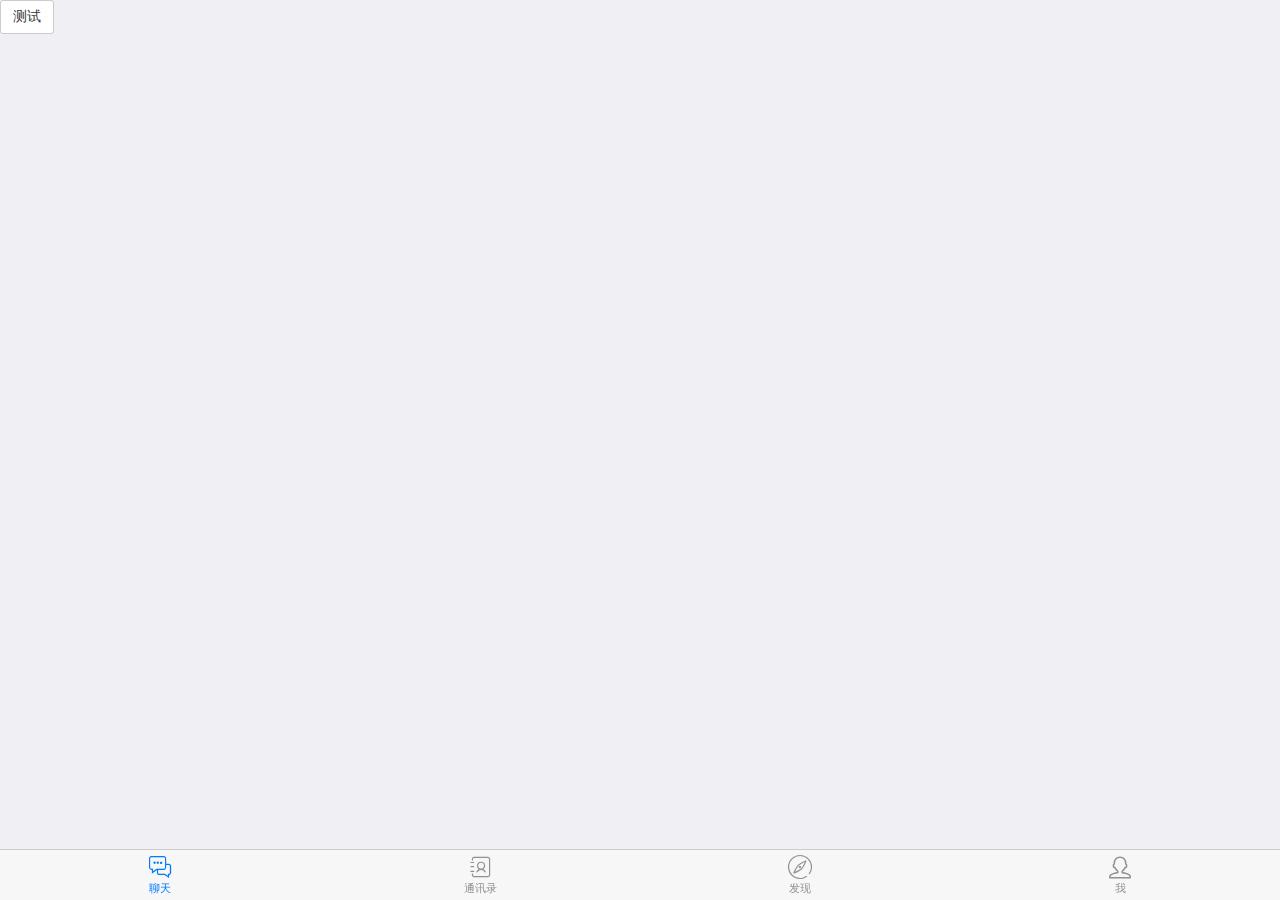
<file: 前端/client-WebChat/pages/index.html>
<!DOCTYPE html>
<html>
<head>
    <meta charset="utf-8">
    <meta name="viewport" content="width=device-width,initial-scale=1,minimum-scale=1,maximum-scale=1,user-scalable=no" />
    <title></title>
    <link href="../css/mui.min.css" rel="stylesheet"/>
	<link href="../font_icon/iconfont.css" rel="stylesheet" >
	
	<style type="text/css">
		/* 右箭头的样式 */
		.mui-icon-arrowright {
			color: darkgray;
			margin-right: -6px;
			margin-left: 4px;
		}
		/* 中间内容字体 */
		.mid-content {
			display: inline-block;
			max-width: 64%;
			white-space:nowrap;
			overflow:hidden;
			text-overflow:ellipsis;
			color: dimgray;
		}
		.mui-media-object {
			width: 52px;
			max-width: 52px !important;
			height: 52px !important;
			border-radius: 4px;
		}
	</style>
	
</head>
<body>
	<!-- <header class="mui-bar mui-bar-nav">
		<a class="mui-action-back mui-icon mui-icon-left-nav mui-pull-left"></a>
		<h1 class="mui-title">WebChat</h1>
	</header> -->
	
	<!-- <div class="mui-content">
		<ul class="mui-table-view">
			<li class="mui-table-view-cell mui-media">
				<a href="javascript:;">
					<span class="mui-pull-left" style="line-height: 52px;">头像</span>
					<span class="mui-icon mui-icon-arrowright mui-pull-right" style="line-height: 52px;"></span>
					<img class="mui-media-object mui-pull-right" src="../imgs/face-cat.jpg">
				</a>
			</li>
			<li class="mui-table-view-cell mui-media">
				<a href="javascript:;" style="line-height: 24px;">
					<span class="mui-pull-left">手机号</span>
					<span class="mui-icon mui-icon-arrowright mui-pull-right"></span>
					<span class="mui-pull-right mid-content">1857578434518575757843451857578434518575784345</span>
				</a>
			</li>
			<li class="mui-table-view-cell mui-media">
				<a href="javascript:;" style="line-height: 24px;">
					<span class="mui-pull-left">用户名</span>
					<span class="mui-icon mui-icon-arrowright mui-pull-right"></span>
					<span class="mid-content mui-pull-right">王小明王小明王小明王小明王小明王小明</span>
				</a>
			</li>
			<li class="mui-table-view-cell mui-media">
				<a href="javascript:;">
					<span class="mui-pull-left" style="line-height: 42px;">二维码</span>
					<span class="mui-icon mui-icon-arrowright mui-pull-right" style="line-height: 42px;"></span>
					<img class="mui-media-object mui-pull-right" src="../imgs/qrcode.png">
				</a>
			</li>
		</ul>
		<ul class="mui-table-view" style="margin-top: 8px;">
			<li class="mui-table-view-cell mui-media">
				<a href="javascript:;" style="text-align: center; line-height: 44px;">退出登录</a>
			</li>
		</ul>
	</div> -->
	<button id="btn">测试</button>
	
	<!-- 底部选项卡 -->
	<nav class="mui-bar mui-bar-tab">
		<a class="mui-tab-item mui-active" tabindex="0">
			<span class="mui-icon iconfont icon-IMliaotian-duihua"></span>
			<span class="mui-tab-label">聊天</span>
		</a>
		<a class="mui-tab-item" tabindex="1">
			<span class="mui-icon iconfont icon-tongxunlu"></span>
			<span class="mui-tab-label">通讯录</span>
		</a>
		<a class="mui-tab-item" tabindex="2">
			<span class="mui-icon iconfont icon-faxian"></span>
			<span class="mui-tab-label">发现</span>
		</a>
		<a class="mui-tab-item" tabindex="3">
			<span class="mui-icon iconfont icon-wode"></span>
			<span class="mui-tab-label">我</span>
		</a>
	</nav>
	
	
	<script src="../js/mui.min.js"></script>
	<script src="../js/app.js"></script>
	
	<script type="text/javascript" charset="utf-8">
	  	mui.init();
		
		// document.getElementById("btn").addEventListener("tap", function() {
		// 	app.showPrompt("标题", "内容");
		// });
		
		// 存储选项卡页面的数组
		var subPages= [
			{ id: "chat_list", 	url: "chat_list.html" 	},
			{ id: "contact", 	url: "contact.html" 	},
			{ id: "discover",	url: "discover.html" 	},
			{ id: "me", 		url: "me.html" 			}
		];
		
		var subWebViewStyle = {
			top: "0",		// 注意双引号不能少
			bottom: "50.4px"  // 防止遮挡底部的选项卡
		};
		
		mui.plusReady(function () {
			
			var indexWebView = plus.webview.currentWebview();
			
			for(var i=0; i<subPages.length; i++) {
				// 创建新的webview窗口用于加载新的html页面
				var subWebView = plus.webview.create(subPages[i].url, subPages[i].id, subWebViewStyle);
				// 先隐藏，再追加
				subWebView.hide(); 
				// 将子webview追加到当前的indexWebView中
				indexWebView.append(subWebView);
			}
			// 设置默认显示的subWebView
			plus.webview.show(subPages[0].id);
			
			// 批量绑定选项卡的tap事件
			mui(".mui-bar-tab").on("tap", ".mui-tab-item", function() {
				var tabIndex = this.getAttribute("tabindex");
				plus.webview.show(subPages[tabIndex].id);
				for(var i=0; i<subPages.length; i++) {
					if (i != tabIndex) {
						plus.webview.hide(subPages[i].id);
					}
				}
			});
			
			// 关闭欢迎页或者登录页
			plus.webview.currentWebview().opener().close();
			
			// 监听网络变化
			app.listenNetworkChange();
		});
		
	</script>
</body>
</html>
</file>
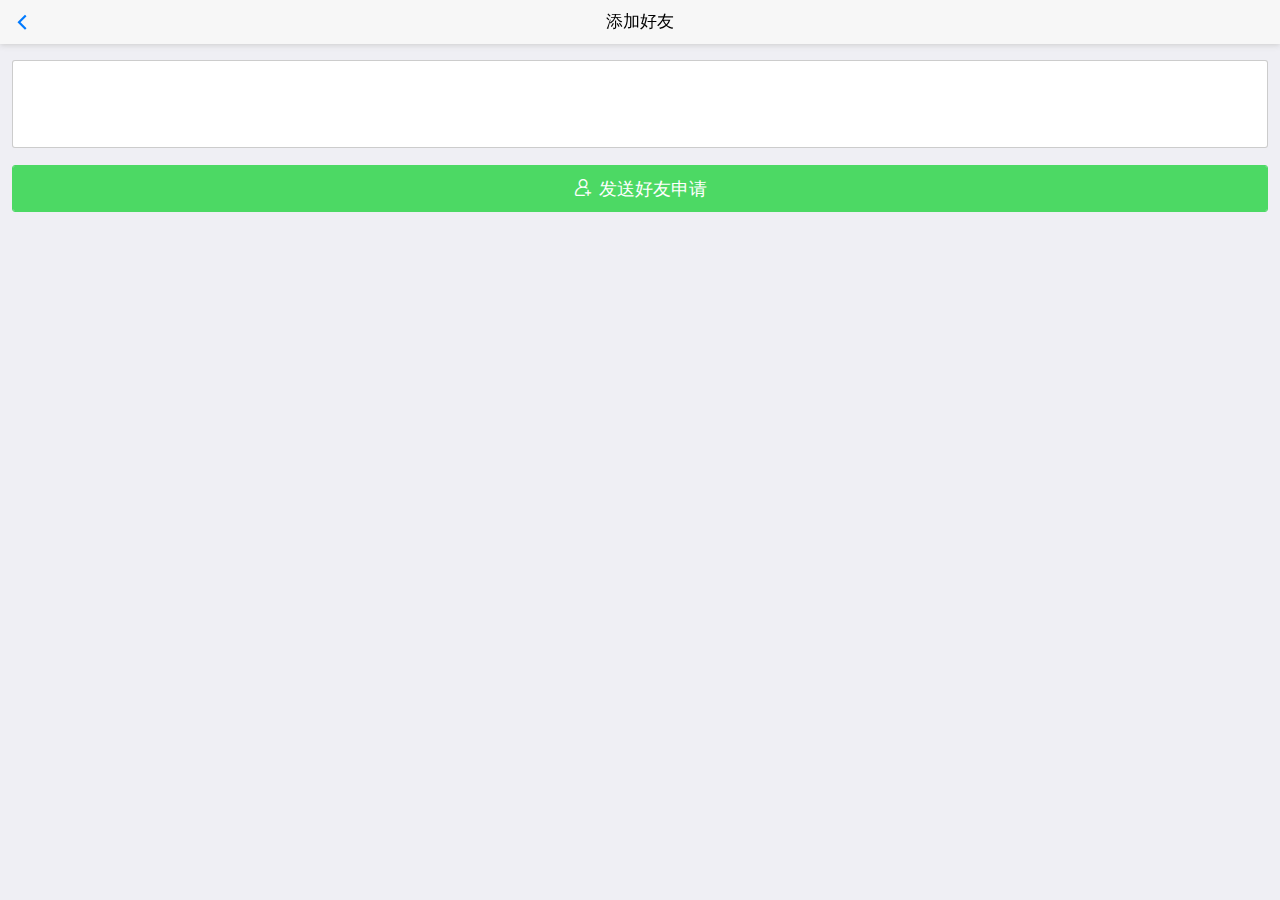
<file: 前端/client-WebChat/pages/add_friend.html>
<!doctype html>
<html>

	<head>
		<meta charset="utf-8">
		<title></title>
		<meta name="viewport" content="width=device-width,initial-scale=1,minimum-scale=1,maximum-scale=1,user-scalable=no" />
		<link href="../css/mui.min.css" rel="stylesheet" />
		<link href="../font_icon/iconfont.css" rel="stylesheet" />
		<link href="../css/common.css" rel="stylesheet" />
		
		<style type="text/css">
			.content-box {
				margin: 16px 12px 0 12px;
			}
			 textarea {
				 height: 88px;
				 margin-bottom: 0;
			 }
		</style>
	</head>
	
		<header class="mui-bar mui-bar-nav">
			<a class="mui-action-back mui-icon mui-icon-left-nav mui-pull-left"></a>
			<h1 class="mui-title">添加好友</h1>
		</header>
		
		<div class="mui-content">
			<div class="content-box">
				<textarea id="content" autofocus></textarea>
			</div>
			<div class="mui-content-padded">
				<button id="send" class="mui-btn mui-btn-green mui-btn-block">
					<span class="iconfont icon-_adduser" style="font-size: 20px;"></span>
					<span style="font-size: 18px;">发送好友申请</span>
				</button>
			</div>
		</div>

	<body>
		<script src="../js/mui.min.js"></script>
		<script src="../js/app.js"></script>
		<script type="text/javascript">
			mui.init();
			
			mui.plusReady(function () {
				var curView = plus.webview.currentWebview();
				var receiverId = curView.receiverId;
				console.log("这是add_friend页面，userId=" + receiverId);
				// 弹起软键盘
				app.popUpKeybord();
				
				var content = document.getElementById("content");
				
				document.getElementById("send").addEventListener("tap", function() {
					mui("#send").button("loading"); // 按钮loading
					document.activeElement.blur(); // 收起软键盘
					app.ajax("friendRequest/send", {
						receiverId: receiverId,
						content: content.value
					}, function(res) {
						mui("#send").button("reset");
						app.showToast("已成功发送好友申请", "success");
						mui.openWindow({
							url: "index.html",
							id: "index"
						});
					}, "post", function() {
						mui("#send").button("reset");
					});
					
				});
				
			});
			
		</script>
	</body>

</html>
</file>
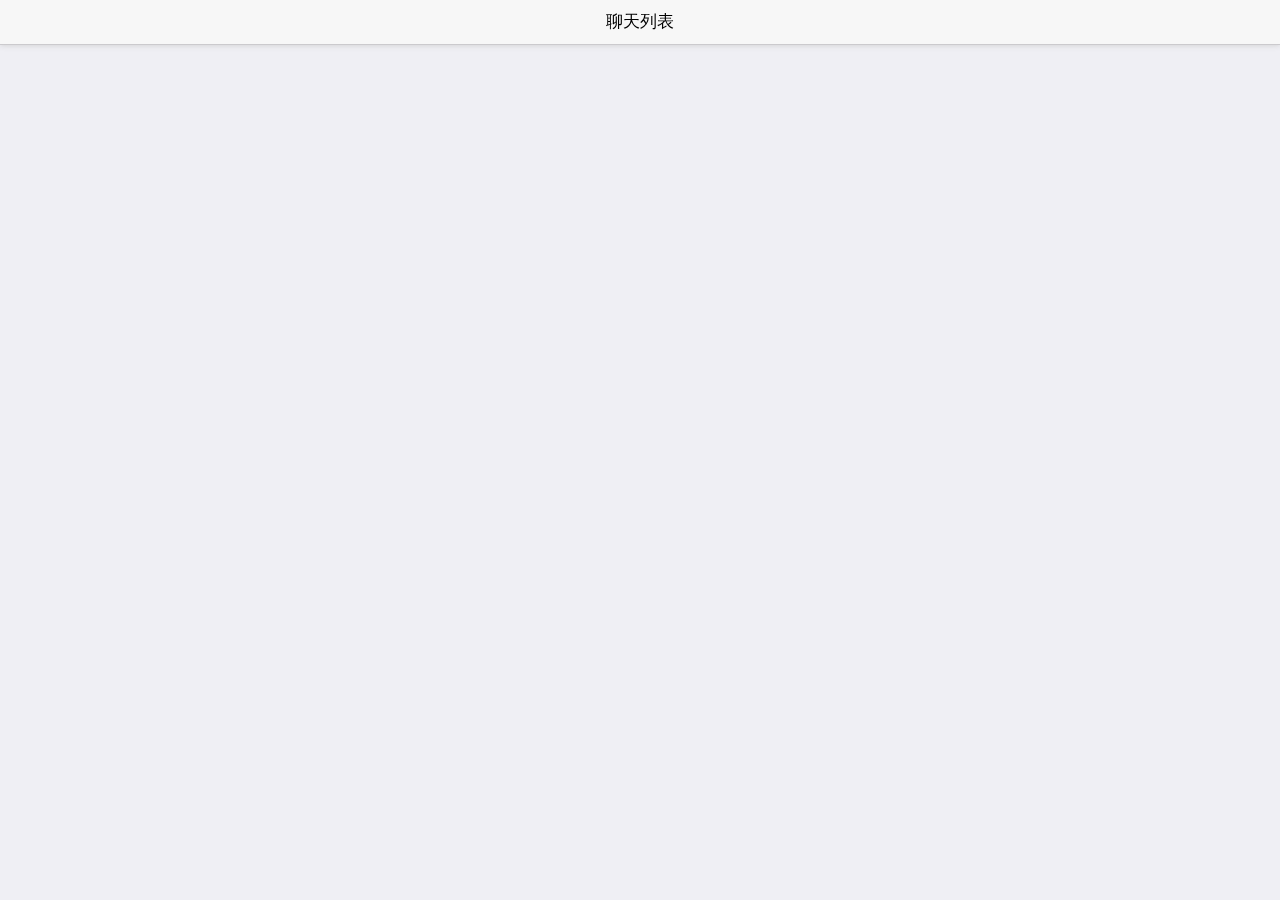
<file: 前端/client-WebChat/pages/chat_list.html>
<!doctype html>
<html>

	<head>
		<meta charset="utf-8">
		<title></title>
		<meta name="viewport" content="width=device-width,initial-scale=1,minimum-scale=1,maximum-scale=1,user-scalable=no" />
		<link href="../css/mui.min.css" rel="stylesheet" />
		<link rel="stylesheet" href="../css/common.css">
		
		<style type="text/css">
			.mui-table-view br {
				display: none;
			}
			.title {
				display: flex;
				justify-content: space-between;
			}
			.mui-ellipsis {
				display: block;
				margin-right: 24px;
			}
			.btn-group {
				margin-top: 8px !important;
				display: flex;
				justify-content: space-around;
			}
			.btn-group button {
				padding: 4px 20px;
			}
			
			/* 消息红点 */
			.red-point {
				position: relative;
			}
			.red-point::before {
				/* 必须设置content，否则无效 */
				content: "";
				position: absolute;
				display: block;
				background-color: #f00;
				width: 10px;
				height: 10px;
				border-radius: 50%;
				left: 53px;
				top: 7px;
			}
			
			/* 删除快照的滑块 */
			.mui-slider-right {
				padding-bottom: 1px;
			}
		</style>
	</head>
	
		<header class="mui-bar mui-bar-nav">
			<h1 class="mui-title">聊天列表</h1>
		</header>
		
		<div class="mui-content">
			<ul id="friendRequestList" class="mui-table-view"> 
				<!-- <li class="mui-table-view-cell mui-collapse">
					<a class="mui-navigate-right" href="#">
						<img class="mui-media-object mui-pull-left" src="../imgs/face-cat.jpg">
						<div class="mui-media-body">
							<span>王小明王</span>
							<p class="mui-pull-right">3秒前</p>
							<p class="mui-ellipsis"><b>[ 状态 ]</b> 向你发来了一个好友请求</p>
						</div>
					</a>
					<div class="mui-collapse-content">
						<p>你好啊，能认识一下你吗？？？？？你好啊，能认识一下你吗？？？？？你好啊，
						能认识一下你吗？？？？？你好啊，能认识一下你吗？？？？？
						</p>
						<div class="btn-group">
							<button type="button" class="mui-btn mui-btn-danger">拒绝</button>
							<button type="button" class="mui-btn mui-btn-grey">忽略</button>
							<button type="button" class="mui-btn mui-btn-green">同意</button>
						</div>
					</div>
				</li> -->
			</ul>
			
			<ul id="chatSnapshotList" class="mui-table-view">
				<!-- <li class="mui-table-view-cell mui-media">
					<div class="mui-slider-right mui-disabled">
						<button class="mui-btn mui-btn-red">删除</button>
					</div>
					<a href="javascript:;" class="red-point mui-slider-handle">
						<img class="mui-media-object mui-pull-left" src="../imgs/face-cat.jpg">
						<div class="mui-media-body">
							<div class="title">
								<span class="mui-ellipsis">幸福1111幸福111幸福1111幸福111幸福1111幸福111</span>
								<p>3秒前</p>
							</div>
							<p class="mui-ellipsis">能和心爱的人一起睡觉，是件幸福的事情；可是，打呼噜怎么办？</p>
						</div>
					</a>
				</li> -->
			</ul>
		</div>

	<body>
		<script src="../js/mui.min.js"></script>
		<script src="../js/app.js"></script>
		<script src="../js/chat.js"></script>
		
		<script type="text/javascript">
			mui.init();
			
			mui.plusReady(function () {
				// 加载好友申请列表。最新的10条
				loadRequestList();
				// 注意不要在这里绑定按钮的点击事件，因为loadRequestList()是异步的
				
				// websocket初始化
				CHAT.init();
				
				// 加载聊天快照列表
				loadChatSnapshot();
			});
			
			// 渲染聊天快照列表
			function loadChatSnapshot() {
				var me = app.getUserGlobalInfo();
				var chatSnapshotList = app.getUserChatSnapshot(me.id);
				var html = "";
				for(var i=0; i<chatSnapshotList.length; i++) {
					var chatSnapshot = chatSnapshotList[i];
					console.log(JSON.stringify(chatSnapshot));
					// 从联系人列表缓存拿到好友的相关数据（头像、用户名等、备注名）
					var friend = app.getFriendFromContactList(chatSnapshot.friendId);
					var friendJson = JSON.stringify(friend);
					var redPoint = "";
					if (!chatSnapshot.isRead) { // 未读
						redPoint = "red-point";
					}
					html += ("<li id='ChatSnapshot_" + friend.userId +"' friendJson='" + friendJson +"' class='mui-table-view-cell mui-media'>" +
					"<div class='mui-slider-right mui-disabled'><button friendId='" + friend.userId + "' class='mui-btn mui-btn-red'>删除</button></div>" +
							"<a href='javascript:;' class='mui-slider-handle " + redPoint + "'><img class='mui-media-object mui-pull-left' src='" + friend.faceImg + "'>" +
							"<div class='mui-media-body'><div class='title'><span class='mui-ellipsis'>" + friend.username + "</span><p>" + app.formatDate(chatSnapshot.timestamp) 
							+ "</p></div><p class='mui-ellipsis'>" + chatSnapshot.msg + "</p></div></a></li>");
				}
				var chatSnapshotBox = document.getElementById("chatSnapshotList");
				chatSnapshotBox.innerHTML = html;
				
				// 为快照列表批量绑定点击事件
				mui("#chatSnapshotList").on("tap", "li", function() {
					var friendJson = this.getAttribute("friendJson");
					var friendObj = JSON.parse(friendJson);
					mui.openWindow({
						url: "chatting.html",
						id: "chatting_with_" + friendObj.userId,
						extras: {
							friendJson: friendJson
						}
					});
					// 更新快照的状态为已读
					app.readUserChatSnapShot(me.id, friendObj.userId);
					// 更新界面
					var redPoint = this.querySelector(".red-point");
					if (app.isNotNull(redPoint)) {
						redPoint.setAttribute("class", "mui-slider-handle"); // 去除红点
					}
				});
				mui("#chatSnapshotList").on("tap", ".mui-btn-red", function() {
					var friendId = this.getAttribute("friendId");
					// 移除当前li
					document.getElementById("ChatSnapshot_" + friendId).remove();
					// 删除当前登录用户和好友的聊天记录
					app.deleteUserChatHistory(me.id, friendId);
					// 删除快照
					app.deleteUserChatSnapshot(me.id, friendId);
				});
				
			}
			
			// 更新快照列表
			function updateChatSnapshot(friendId, msg, isRead, timestamp) { // 最后一条消息
				var friend = app.getFriendFromContactList(friendId);
				doUpdateChatSnapshot(friend, msg, isRead, timestamp);
			}
			
			function doUpdateChatSnapshot(friend, msg, isRead, timestamp) {
				var oldLi = document.getElementById("ChatSnapshot_" + friend.userId);
				if (app.isNotNull(oldLi)) {
					oldLi.remove();
				}
				var friendJson = JSON.stringify(friend);
				// 在头部插入新快照
				var chatSnapshotBox = document.getElementById("chatSnapshotList"); 
				var redPoint = "";
				if (!isRead) { // 未读
					redPoint = "red-point";
				}
				var html = ("<li id='ChatSnapshot_" + friend.userId +"' friendJson='" + friendJson +"' class='mui-table-view-cell mui-media'>" +
							"<div class='mui-slider-right mui-disabled'><button friendId='" + friend.userId + "' class='mui-btn mui-btn-red'>删除</button></div>" +
							"<a href='javascript:;' class='mui-slider-handle " + redPoint + "'><img class='mui-media-object mui-pull-left' src='" + friend.faceImg + "'>" +
							"<div class='mui-media-body'><div class='title'><span class='mui-ellipsis'>" + friend.username + "</span><p>" + app.formatDate(timestamp) + 
							"</p></div><p class='mui-ellipsis'>" + msg + "</p></div></a></li>");
				chatSnapshotBox.insertAdjacentHTML("afterbegin", html);
			}
			
			// 请求获取好友申请列表
			function loadRequestList() {
				app.ajax("friendRequest/list", {
					page: 1,
					count: 10
				}, function(res) {
					var list = res.data.list;
					joinHtml(list);
					
					// 加载数据之后，才绑定
					mui(".btn-group").on("tap", ".mui-btn", function() {
						var requestId = this.getAttribute("rid");
						var status = this.getAttribute("status");
						// app.showToast(requestId + ',' + status, "success");
						updateStatus(requestId, status);
					});
				}, "get");
			}
			
			function updateStatus(requestId, status) {
				app.ajax("friendRequest/process", {
					requestId: requestId,
					status: status
				}, function(res) {
					loadRequestList(); // 重新加载好友申请列表
					// 更新联系人列表、新建快照
					var friendId = res.data;
					console.log("成为好友成功：" + friendId);
					var chatListView = plus.webview.getWebviewById("chat_list");
					chatListView.evalJS("CHAT.pullFriend('" + friendId + "')");
					
				}, "post", null, function(res) { // 业务失败。对方已同意，导致自己无法处理
					app.showToast(res.msg, "error");
					loadRequestList(); // 重新加载列表
				});
			}
			
			// 拼接好友请求列表
			function joinHtml(list) {
				var status = ['未处理', "已同意", "已忽略", "已拒绝"];
				var html = "";
				for(var i=0; i<list.length; i++) {
					var btnsHtml = "";
					if (list[i].status == 0) { // 尚未处理。需要显示操作按钮
						btnsHtml = "<div class='btn-group'>" +
										"<button type='button' rid='"+ list[i].id +"' status='3' class='mui-btn mui-btn-danger'>拒绝</button>" +
										"<button type='button' rid='"+ list[i].id +"' status='2' class='mui-btn mui-btn-grey'>忽略</button>" +
										"<button type='button' rid='"+ list[i].id +"' status='1' class='mui-btn mui-btn-green'>同意</button></div>";					
					}
					var formated = app.formatDate(app.getDateTimeStamp(list[i].requestTime));
					html += ("<li class='mui-table-view-cell mui-collapse'>" +
								"<a class='mui-navigate-right' href='#'>" +
									"<img class='mui-media-object mui-pull-left' src='" + list[i].senderFaceImg + "'>" +
									"<div class='mui-media-body'>" +
										"<div class='title'><span class='mui-ellipsis'>" + list[i].senderUsername + "</span>" + 
										"<p style='margin-right:24px;'>" + formated + "</p></div>" +
										"<p class='mui-ellipsis'><b>[ " + status[list[i].status] + " ]</b> 向你发来了一个好友请求</p></div></a>" + 
										 "<div class='mui-collapse-content'>" +
											"<p>" + list[i].content + "</p>" +
											btnsHtml + "</div></li>");
							
				}
				
				var list = document.getElementById("friendRequestList");
				list.innerHTML = html;
			}
			
		</script>
	</body>

</html>
</file>
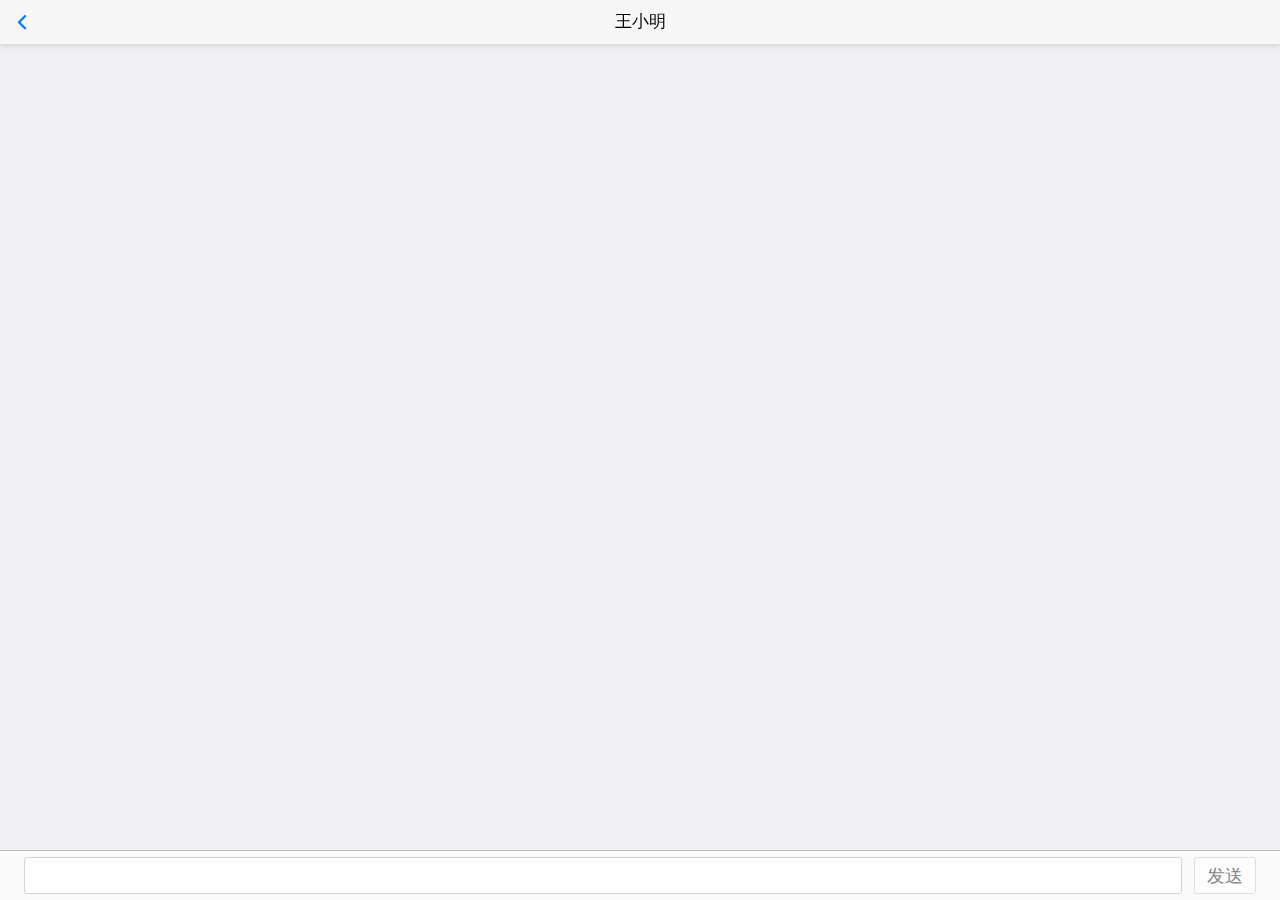
<file: 前端/client-WebChat/pages/chatting.html>
<!doctype html>
<html>

	<head>
		<meta charset="utf-8">
		<title></title>
		<meta name="viewport" content="width=device-width,initial-scale=1,minimum-scale=1,maximum-scale=1,user-scalable=no" />
		<link href="../css/mui.min.css" rel="stylesheet" />
		<link href="../css/chatting.css" rel="stylesheet" />
		<style type="text/css">
			#msgList {
				height: 100%;
				overflow: auto;
				/* 可滚动 */
				-webkit-overflow-scrolling: touch; 
			}
			.mui-content {
				padding-bottom: 50px;
			}
		</style>
	</head>
	<body contextmenu="return false;">
		
		<header class="mui-bar mui-bar-nav">
			<a class="mui-action-back mui-icon mui-icon-left-nav mui-pull-left"></a>
			<h1 class="mui-title" id="title">王小明</h1>
		</header>
		<div class="mui-content" id="msgList">
			
			<!-- <div class="friend-msg">
				<img src="../imgs/face-cat.jpg" >
				<div class="content-box">
					<p>【【【【【【【【【【【【【【【【【【【【】】】】】】】】】】】】】】】】】】】】</p>
				</div>
			</div>
			<div class="me-msg">
				<div class="content-box">
					<p>当软键盘弹出后，我们的聊天窗口会从原来的全屏调整为半屏，对当前的窗i件</p>
				</div>
				<img src="../imgs/bird.png" >
			</div> -->
					
		</div>
			
		
		<div class="footer">
			<!-- <textarea id="content"></textarea> -->
			<div class="editable" id="content" contenteditable="true"></div>
			<button id="send" disabled type="button" class="mui-btn mui-btn-gray">发送</button>
		</div>
		
		<script src="../js/mui.min.js"></script>
		<script src="../js/app.js"></script>
		<script type="text/javascript">
			// (function($, doc) { // 在{}中$相当于mui，doc相当于document
			mui.init();
			
			var friend;
			var me;
			
			mui.plusReady(function () {
				// 我的信息
				me = app.getUserGlobalInfo();
				
				var curView = plus.webview.currentWebview();
				// 设置软键盘样式
				curView.setStyle({
					//自动调整Webview窗口大小（屏幕区域减去软键盘区域），同时自动滚动Webview保证输入框可见
					softinputMode: "adjustResize"
				});
				// 好友信息
				friend = JSON.parse(curView.friendJson);
				
				// 标题栏
				document.getElementById("title").innerText = friend.username; // 备注名功能之后再完善
				
				// 初始化聊天记录，并渲染到页面上
				initChatHistory();
				
				// 监听窗口变化
				window.addEventListener("resize", function() {
					scrollToBottom();
				});
				
				// 监听输入
				listenInput();		
				
				// 监听发送按钮的点击
				listenSend();	
			});
			
			
			function scrollToBottom() {
				var msgList = document.getElementById("msgList");
				msgList.scrollTop = msgList.scrollHeight - msgList.offsetHeight;
			}
			
			function listenInput() {
				var content = document.getElementById("content");
				var send = document.getElementById("send");
				content.addEventListener("input", function() { // 监听输入
					if(content.innerText.trim().length > 0) {
						send.setAttribute("class", "mui-btn mui-btn-green");
						send.removeAttribute("disabled");
					} else {
						send.setAttribute("class", "mui-btn mui-btn-gray");
						send.setAttribute("disabled", "disabled");
					}
				});
			}
			
			function listenSend() {
				var content = document.getElementById("content");
				var send = document.getElementById("send");
				send.addEventListener("tap", function() {
					// 发送之前检查网络连接
					var networkType = plus.networkinfo.getCurrentType();
					if (networkType == 0 || networkType == 1) {
						return app.showToast("未连接网络");
					}
					sendMsg(content.innerText); 
					
					content.innerText = ""; 
					// 不设置按钮禁用，会遇到：软键盘被收起的问题
					send.setAttribute("class", "mui-btn mui-btn-gray");
					send.setAttribute("disabled", "disabled");
				});
			}
			
			// 初始化聊天记录，并渲染到页面上
			function initChatHistory() {
				var msgList = document.getElementById("msgList");
				var chatHistoryList = app.getUserChatHistory(me.id, friend.userId);
				// console.log(JSON.stringify(chatHistoryList));
				var html = "";
				for(var i=0; i<chatHistoryList.length; i++) {
					var chatHistory = chatHistoryList[i];
					if (chatHistory.flag == 1) { // 1：我发送的
						html += ("<div class='me-msg'><div class='content-box'><p>" + chatHistory.msg + "</p></div><img src='" + me.faceImage + "'></div>");
					} else { // 2：好友发送的
						html += ("<div class='friend-msg'><img src='" + friend.faceImg +"' ><div class='content-box'><p>" + chatHistory.msg + "</p></div></div>");
					}
				}
				msgList.innerHTML = html;
				
				// 聊天列表滚动到底部
				scrollToBottom();
			}
			
			function sendMsg(msg) {
				// 1、转义处理，2、换行符替换
				var escapedMsg = app.htmlEscape(msg);
				var reg = new RegExp("\r|\n|\r\n", "gm"); 
				escapedMsg = escapedMsg.replace(reg, "<br/>");
				
				var msgList = document.getElementById("msgList");
				var msgHtml = "<div class='me-msg'><div class='content-box'><p>" + escapedMsg + "</p></div><img src='" + me.faceImage + "'></div>";
				msgList.insertAdjacentHTML("beforeend", msgHtml);
				
				// 滚动到底部
				scrollToBottom();
				// netty 推送
				
				// 构建消息实体。发送消息给别人的是没有处理的msg，将转义和换行符替换的工作交给服务端
				var msgModel = new app.MsgModel(app.action.CHAT, {
					receiverId: friend.userId,
					content: msg
				});
				var wsView = plus.webview.getWebviewById("chat_list");
				wsView.evalJS("CHAT.send('" + JSON.stringify(msgModel) + "')");
				
				// 本地消息的存储和显示，需要app自己做转义和换行符替换的处理
				var timestamp = new Date().getTime();
				// 将聊天记录保存到本地缓存
				app.saveUserChatHistory(me.id, friend.userId, escapedMsg, 1); // 1：我发送的
				// 更新聊天快照的本地缓存
				app.saveUserChatSnapshot(me.id, friend.userId, escapedMsg, true, timestamp); // 我发送的消息，对于我来说，肯定是已读的
				
				// 更新快照列表
				var chatListView = plus.webview.getWebviewById("chat_list");
				chatListView.evalJS("updateChatSnapshot('" + friend.userId + "', '" + escapedMsg +"', true, '" + timestamp + "')");
			}
			
			function receiveMsg(msg) {
				var msgList = document.getElementById("msgList");
				var msgHtml = "<div class='friend-msg'><img src='" + friend.faceImg +"' ><div class='content-box'><p>" + msg + "</p></div></div>";
				msgList.insertAdjacentHTML("beforeend", msgHtml);
				
				// 收到消息的提示音
				var audioPlayer = plus.audio.createPlayer("../mp3/receive.mp3");
				audioPlayer.play();
				
				scrollToBottom();
			}
				
			// }(mui, document));
		</script>
	</body>

</html>
</file>
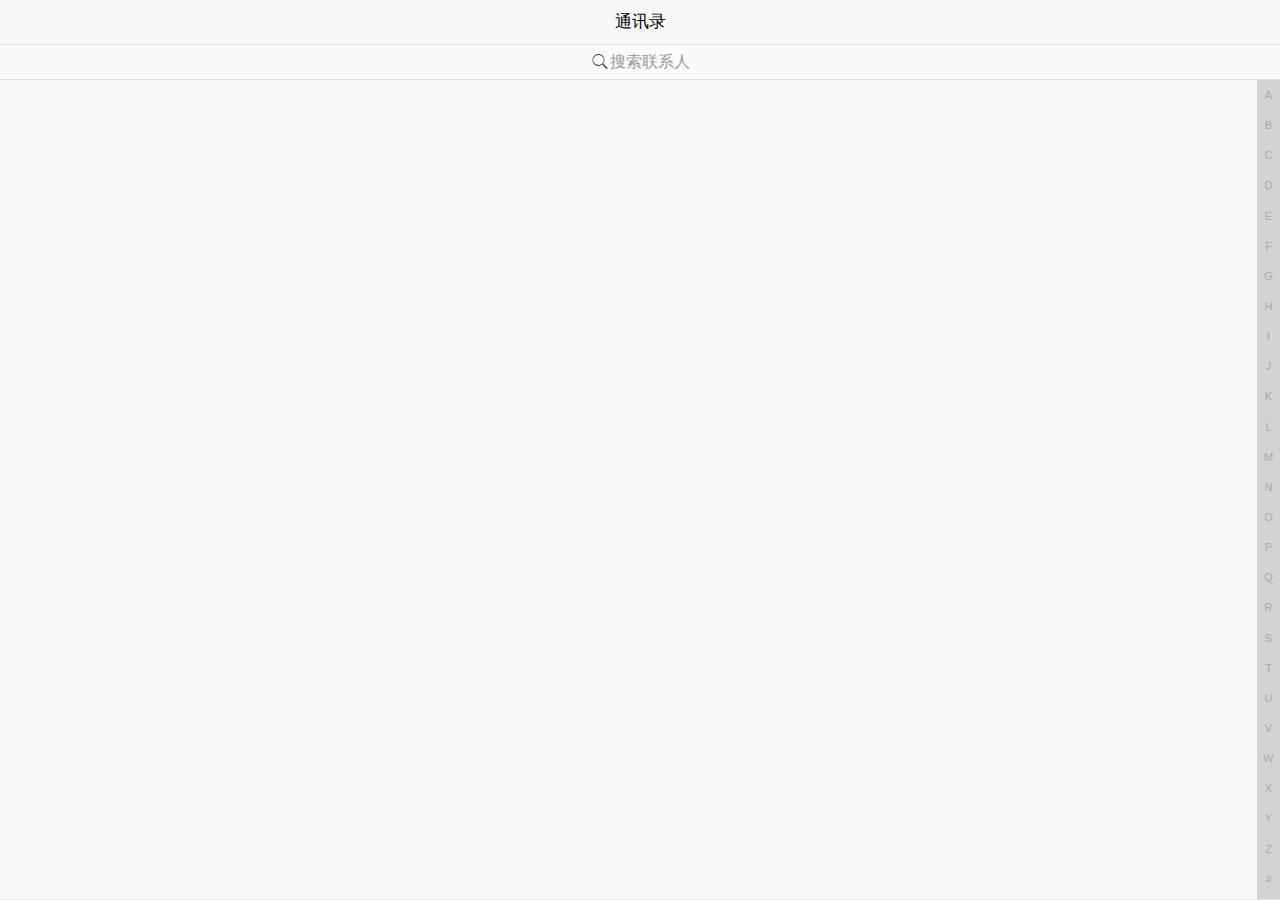
<file: 前端/client-WebChat/pages/contact.html>
<!doctype html>
<html>

	<head>
		<meta charset="utf-8">
		<title></title>
		<meta name="viewport" content="width=device-width,initial-scale=1,minimum-scale=1,maximum-scale=1,user-scalable=no" />
		<link href="../css/mui.min.css" rel="stylesheet" />
		<link href="../css/mui.indexedlist.css" rel="stylesheet" />
		<style>
			html, body {
				height: 100%;
				overflow: hidden;
			}
			.mui-bar {
				-webkit-box-shadow: none;
				box-shadow: none;
			}
			/* 图片的圆角 */
			.mui-table-view-cell img.mui-media-object {
				border-radius: 4px;
			}
			.mui-media-body {
				line-height: 42px;
			}
		</style>
		
	</head>
	
		<header class="mui-bar mui-bar-nav">
			<h1 class="mui-title">通讯录</h1>
		</header>
		
		<div class="mui-content">
			<!-- 这里已经定义了id为list，别冲突了 -->
			<div id='list' class="mui-indexed-list">
				<div class="mui-indexed-list-search mui-input-row mui-search">
					<input type="search" class="mui-input-clear mui-indexed-list-search-input" placeholder="搜索联系人">
				</div>
				<div class="mui-indexed-list-bar">
					<a>A</a>
					<a>B</a>
					<a>C</a>
					<a>D</a>
					<a>E</a>
					<a>F</a>
					<a>G</a>
					<a>H</a>
					<a>I</a>
					<a>J</a>
					<a>K</a>
					<a>L</a>
					<a>M</a>
					<a>N</a>
					<a>O</a>
					<a>P</a>
					<a>Q</a>
					<a>R</a>
					<a>S</a>
					<a>T</a>
					<a>U</a>
					<a>V</a>
					<a>W</a>
					<a>X</a>
					<a>Y</a>
					<a>Z</a>
					<a>#</a>
				</div>
				<div class="mui-indexed-list-alert"></div>
				<div class="mui-indexed-list-inner">
					<div class="mui-indexed-list-empty-alert">没有数据</div>
					<ul id="contactList" class="mui-table-view">
					</ul>
				</div>
			</div>
		</div>

	<body>
		<script src="../js/mui.min.js"></script>
		<script src="../js/mui.indexedlist.js"></script>
		<script src="../js/pinyin.js"></script>
		<script src="../js/app.js"></script>
		
		<script type="text/javascript">
			mui.init();
			mui.ready(function() {
				// 初始化indexedList控件
				initIndexdList();
			});
			mui.plusReady(function () { // 注意plusReady在页面声明周期只有一次，而show有多次
				// var contactList = app.getContactList();
				// 关于新增和删除好友，还要面临缓存更新问题。这个留到netty之后再解决
				// if (!app.isNotNull(contactList)) { // 本地没有缓存数据
					// 由于ajax里面用到了plus取缓存，所以需要放在plusReady里面
					fetchContactList(); // 请求后台拿取数据并且更新缓存
				// }
				
				// 上面的操作已经确保本地一定会有数据，那么对webview的show事件添加监听
				var curView = plus.webview.currentWebview();
				curView.addEventListener("show", function() {
					// 从缓存中拿取数据，并渲染到页面中
					showContactList();
				});
			});
			
			var letters = [
				'A', 'B', 'C', 'D', 'E', 'F', 'G', 'H', 'I', 'J', 
				'K', 'L', 'M', 'N', 'O', 'P', 'Q', 'R', 'S', 'T',
				'U', 'V', 'W', 'X', 'Y', 'Z', '#'
			];
			
			// 获取首字母在letters中的下标
			function getLetterIndex(ch) {
				for(var i=0; i<letters.length; i++) {
					if (ch == letters[i]) {
						return i;
					}
				}
				return letters.length - 1; // 归属于'#'
			}
			
			function showContactList() {
				// listModel[0]=arr：表示首字母是A的好友全部在arr中
				// 第一维的下标与letters中的字母映射
				var listModel = []; // 是一个二维数组。
				for(var i=0; i<letters.length; i++) {
					listModel[i] = [];
				}
				
				// 此处，必定能拿到数据
				var friends = app.getContactList();
				for(var i=0; i<friends.length; i++) {
					// 将好友的用户名（备注名的功能之后再结合后端进行扩展）转成拼音
					var namePinyin = words.convertPinyin(friends[i].username);
					// 新增属性
					friends[i].pinyin = namePinyin;
					// 取出第一个字母，并转成大写
					var firstLetter = namePinyin.substr(0, 1).toUpperCase(); 
					// console.log("首字母：" + firstLetter);
					var index = getLetterIndex(firstLetter);
					// 添加到二维数组中的对应位置
					listModel[index].push(friends[i]);
				}
				
				// 构造二维模型之后，可以渲染页面了
				var listHtml = "";
				for(var i=0; i<listModel.length; i++) {
					var group = listModel[i];
					if (group.length == 0) {
						continue;
					}
					// console.log(letters[i]);
					// console.log(JSON.stringify(group));
					// 组别
					listHtml += ("<li data-group='" + letters[i] + "' class='mui-table-view-divider mui-indexed-list-group'>" + letters[i] + "</li>");
					for(var j=0; j<group.length; j++) { // 当前组别下的好友
						// data-value='AKU' data-tags='AKeSu'
						// 通过自定义属性进行数据传递
						var friendJson = JSON.stringify(group[j]);
						listHtml += ("<li friendJson='" + friendJson +"' data-tags='" + group[j].pinyin + "' class='mui-media mui-table-view-cell mui-indexed-list-item'>" +
							"<img class='mui-media-object mui-pull-left' src='" + group[j].faceImg + "'>" +
							"<div class='mui-media-body'>" + group[j].username + "</div></li>");
					}
				} 
				document.getElementById("contactList").innerHTML = listHtml;
				
				// 给每一个联系人的li添加点击监听
				mui("#contactList").on("tap", ".mui-indexed-list-item", function() {
					var friendJson = this.getAttribute("friendJson");
					var friendObj = JSON.parse(friendJson);
					mui.openWindow({
						url: "chatting.html",
						id: "chatting_with_" + friendObj.userId,
						extras: {
							friendJson: friendJson
						}
					});
				});
			}
			
			// 初始化indexedList。不包含数据，只是初始化样式。所以放在ready()的回调中
			function initIndexdList() {
				var header = document.querySelector('header.mui-bar');
				var list = document.getElementById('list');
				//calc hieght
				list.style.height = (document.body.offsetHeight - header.offsetHeight) + 'px';
				//create
				window.indexedList = new mui.IndexedList(list);
			}
			
			// 请求服务端获取好友列表数据
			function fetchContactList(newFriendId) {
				console.log("请求后端拿取好友列表--");
				app.ajax("friend/list", {}, function(res) {
					app.setContactList(res.data);
					if (app.isNotNull(newFriendId)) {
						var timestamp = new Date().getTime();
						var me = app.getUserGlobalInfo();
						var content = "我们已经成为好友";
						app.saveUserChatSnapshot(me.id, newFriendId, content, false, timestamp); 
						// 新添加的好友的快照
						var chatListView = plus.webview.getWebviewById("chat_list");
						chatListView.evalJS("updateChatSnapshot('" + newFriendId + "', '" + content +"', " + false + ", " + timestamp + ")");
					}
				}, "get");
			}
			
		</script>
	</body>

</html>
</file>
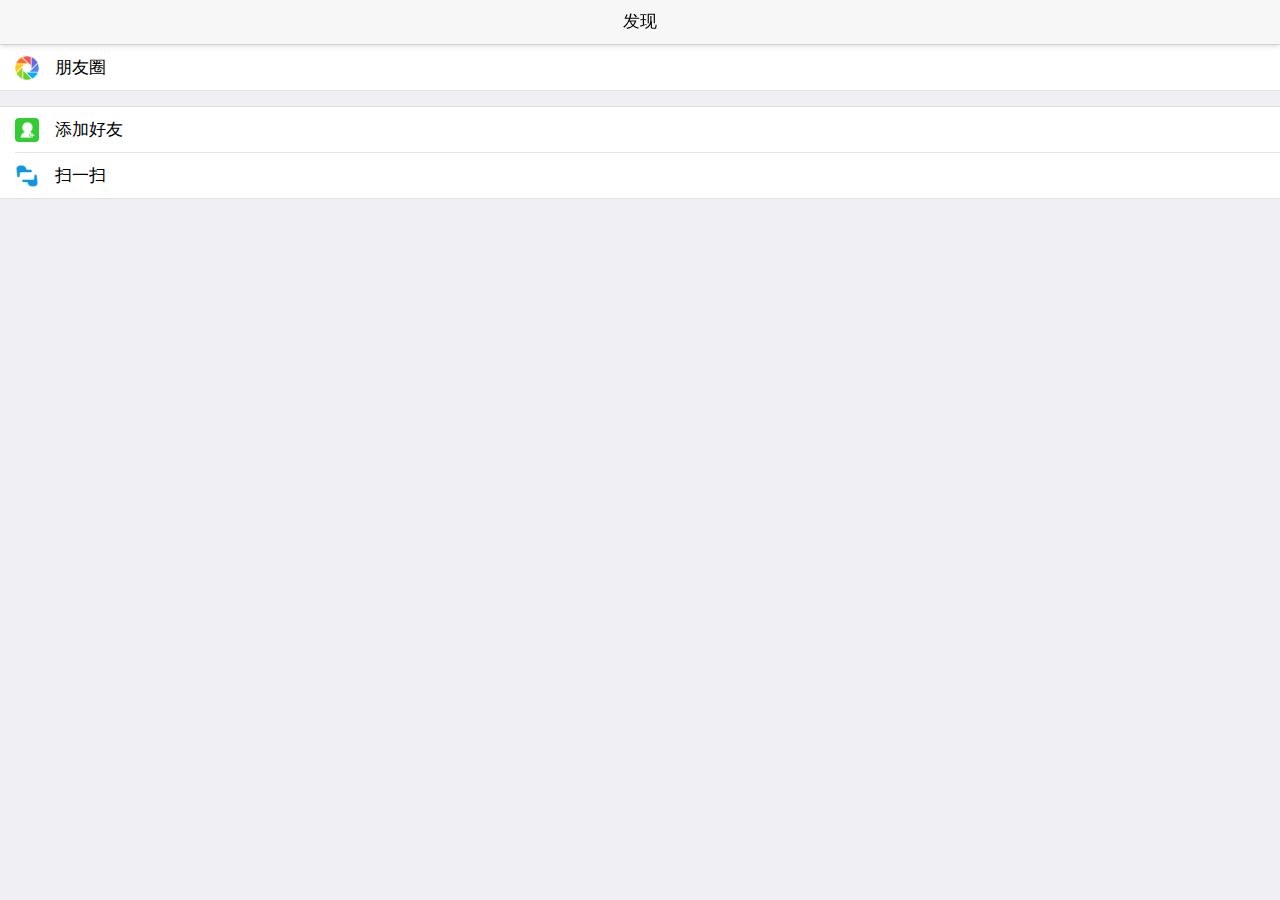
<file: 前端/client-WebChat/pages/discover.html>
<!doctype html>
<html>

	<head>
		<meta charset="utf-8">
		<title></title>
		<meta name="viewport" content="width=device-width,initial-scale=1,minimum-scale=1,maximum-scale=1,user-scalable=no" />
		<link href="../css/mui.min.css" rel="stylesheet" />
		<link href="../css/common.css" rel="stylesheet" />
		
		<style type="text/css">
			img.mui-media-object {
				width: 24px !important;
				height: 24px !important;
				margin-right: 16px !important;
			}
			div.mui-media-body {
				height: 24px;
				line-height: 24px;
			}
		</style>
		
	</head>
	
		<header class="mui-bar mui-bar-nav">
			<h1 class="mui-title">发现</h1>
		</header>
		
		<div class="mui-content">
			<ul class="mui-table-view">
				<li class="mui-table-view-cell mui-media">
					<a href="javascript:;">
						<img class="mui-media-object mui-pull-left" src="../imgs/friends.png">
						<div class="mui-media-body">朋友圈</div>
					</a>
				</li>
			</ul>
			<ul class="mui-table-view" style="margin-top: 16px;">
				<li id="add_friend" class="mui-table-view-cell mui-media">
					<a href="javascript:;">
						<img class="mui-media-object mui-pull-left" src="../imgs/addfriends.png">
						<div class="mui-media-body">添加好友</div>
					</a>
				</li>
				<li id="scan_qrcode" class="mui-table-view-cell mui-media">
					<a href="javascript:;">
						<img class="mui-media-object mui-pull-left" src="../imgs/scanscan.png">
						<div class="mui-media-body">扫一扫</div>
					</a>
				</li>
			</ul>
		</div>

	<body>
		<script src="../js/mui.min.js"></script>
		<script type="text/javascript">
			mui.init();
			
			document.getElementById("add_friend").addEventListener("tap", function() {
				mui.openWindow("search_friend.html", "search_friend");
			});
			
			document.getElementById("scan_qrcode").addEventListener("tap", function() {
				mui.openWindow("scan_qrcode.html", "scan_qrcode");
			});
			
			
		</script>
	</body>

</html>
</file>
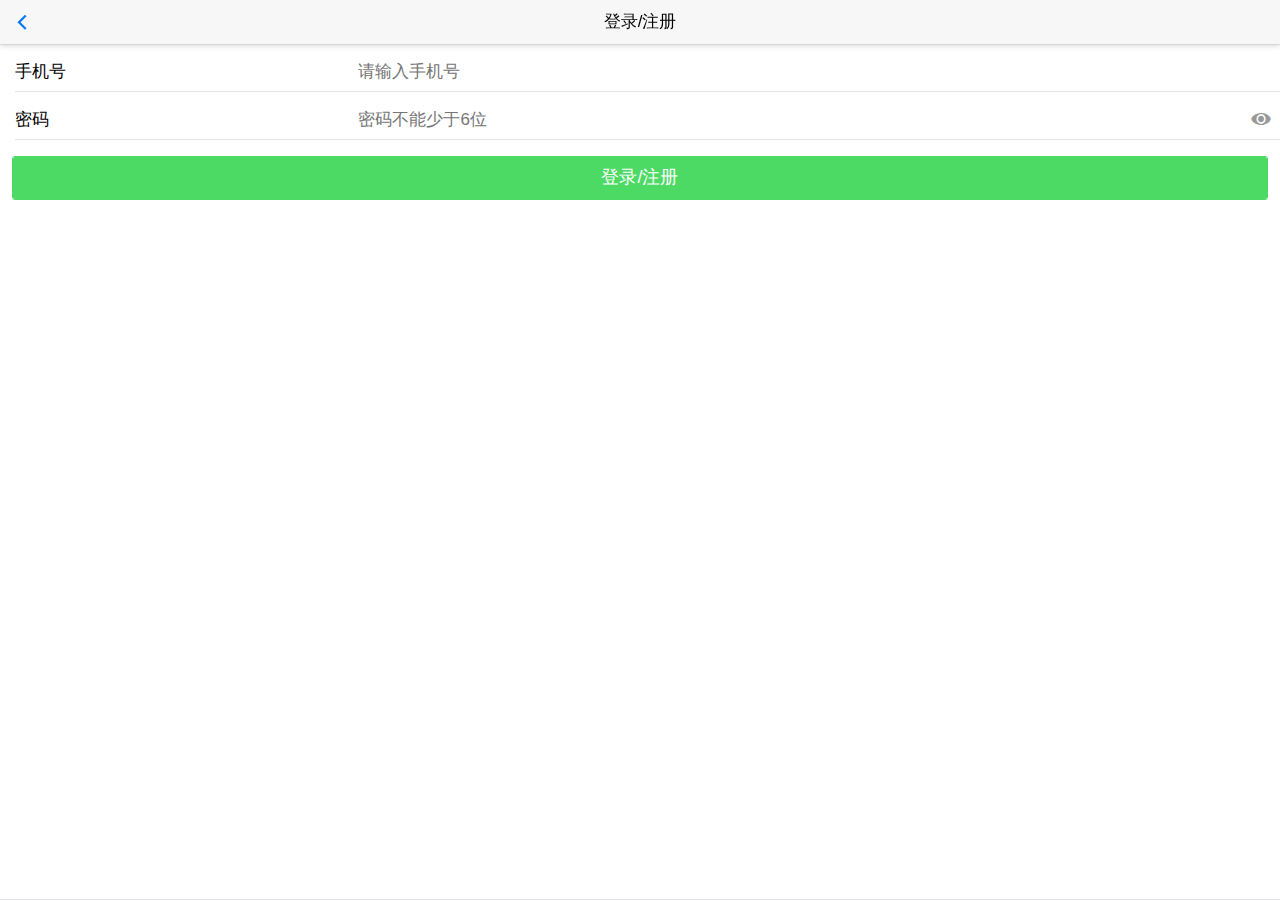
<file: 前端/client-WebChat/pages/login.html>
<!doctype html>
<html>

	<head>
		<meta charset="utf-8">
		<title></title>
		<meta name="viewport" content="width=device-width,initial-scale=1,minimum-scale=1,maximum-scale=1,user-scalable=no" />
		<link href="../css/mui.min.css" rel="stylesheet" />
		<link rel="stylesheet" href="../css/common.css">
		
		<style>
			html, body, .mui-content, .mui-input-group {
			    height: 100%;
				background-color: white;
			}
			.mui-input-row {
				height: 48px !important;
				padding: 8px 0;
			}
			.mui-input-row label {
				width: 28%;
			}
			.mui-input-row label~input {
				width: 72%;
			}
			.mui-icon-clear, .mui-icon-eye {
				top: 16px !important;
			}
			.mui-content-padded {
				margin: 16px 12px;
			}
			
		</style>
	</head>
	<body>
		<header class="mui-bar mui-bar-nav">
			<a class="mui-action-back mui-icon mui-icon-left-nav mui-pull-left"></a>
			<h1 class="mui-title">登录/注册</h1>
		</header>
		<div class="mui-content">
			<div class="mui-input-group">
			    <div class="mui-input-row">
			        <label for="phone">手机号</label>
			        <input type="text" id="phone" name="phone" class="mui-input mui-input-clear" placeholder="请输入手机号">
			    </div>
			    <div class="mui-input-row">
			        <label for="password">密码</label>
			        <input type="password" id="password" name="password" class="mui-input mui-input-password" placeholder="密码不能少于6位">
				</div>
				<div class="mui-content-padded">
					<button id="login" class="mui-btn mui-btn-green mui-btn-block">登录/注册</button>
				</div>
			</div>
		</div>
		
		<script src="../js/mui.min.js"></script>
		<script src="../js/app.js"></script>
		<script type="text/javascript">
			mui.init();
			
			mui.plusReady(function() {
			   if (plus.webview.currentWebview().opener().id == "me") {
				   app.userLogout();
			   }
			});
			
			// 登录按钮的点击事件
			mui(document.body).on("tap", ".mui-btn", function() {
				if (checkParams()) {
					ajaxLogin();
				}
			});
			
			// 检查表单参数是否合法
			function checkParams() {
				var phone = document.getElementById("phone");
				var password = document.getElementById("password");
				var reg = /^(13[0-9]|14[5|7]|15[0|1|2|3|5|6|7|8|9]|18[0|1|2|3|5|6|7|8|9])\d{8}$/;
				
				if (phone.value == "") {
					phone.focus();
					return false;
				} else if (!reg.test(phone.value)) {
					app.showToast("手机号格式错误", "error");
					return false;
				}
				if (password.value == "") {
					password.focus();
					return false;
				} else if (password.value.length < 6) {
					app.showToast("密码不能少于6个字符", "error");
					return false;
				}
				return true;
			}
			
			// 请求服务端登录
			function ajaxLogin() {
				mui("#login").button("loading"); // 将按钮状态置为Loading
				document.activeElement.blur(); // 失去焦点，让软键盘收起
				var cid = plus.push.getClientInfo().clientid; // 获取设备唯一标识
				mui.ajax(app.serverUrl + "user/login", {
					data: {
						phone: phone.value,
						password: password.value,
						cid: cid
					},
					type: 'post',
					timeout: 10000 ,// 超时时间为10秒
					success: function(res) {
						mui("#login").button("reset"); // 重置按钮
						console.log(JSON.stringify(res)); // 在hbuilderx的控制台中可以打印出来
						if (res.code !== 2000) {
							return app.showToast(res.msg, "error");
						}
						app.setUserGlobalInfo(res.data); // 存储用户信息
						var welcomeView = plus.webview.getWebviewById("HBuilder");
						if (app.isNotNull(welcomeView)) {
							welcomeView.close();
						}
						mui.openWindow({ url: "index.html", id: "index" });
					},
					error: function(xhr, textStatus, errorThrown) {
						mui("#login").button("reset");
						if (textStatus == "timeout") {
							app.showToast("连接超时", "error");
						} else if (textStatus == "error") {
							app.showToast("服务端错误", "error");
						}
					}
				});
			}
		</script>
	</body>

</html>
</file>
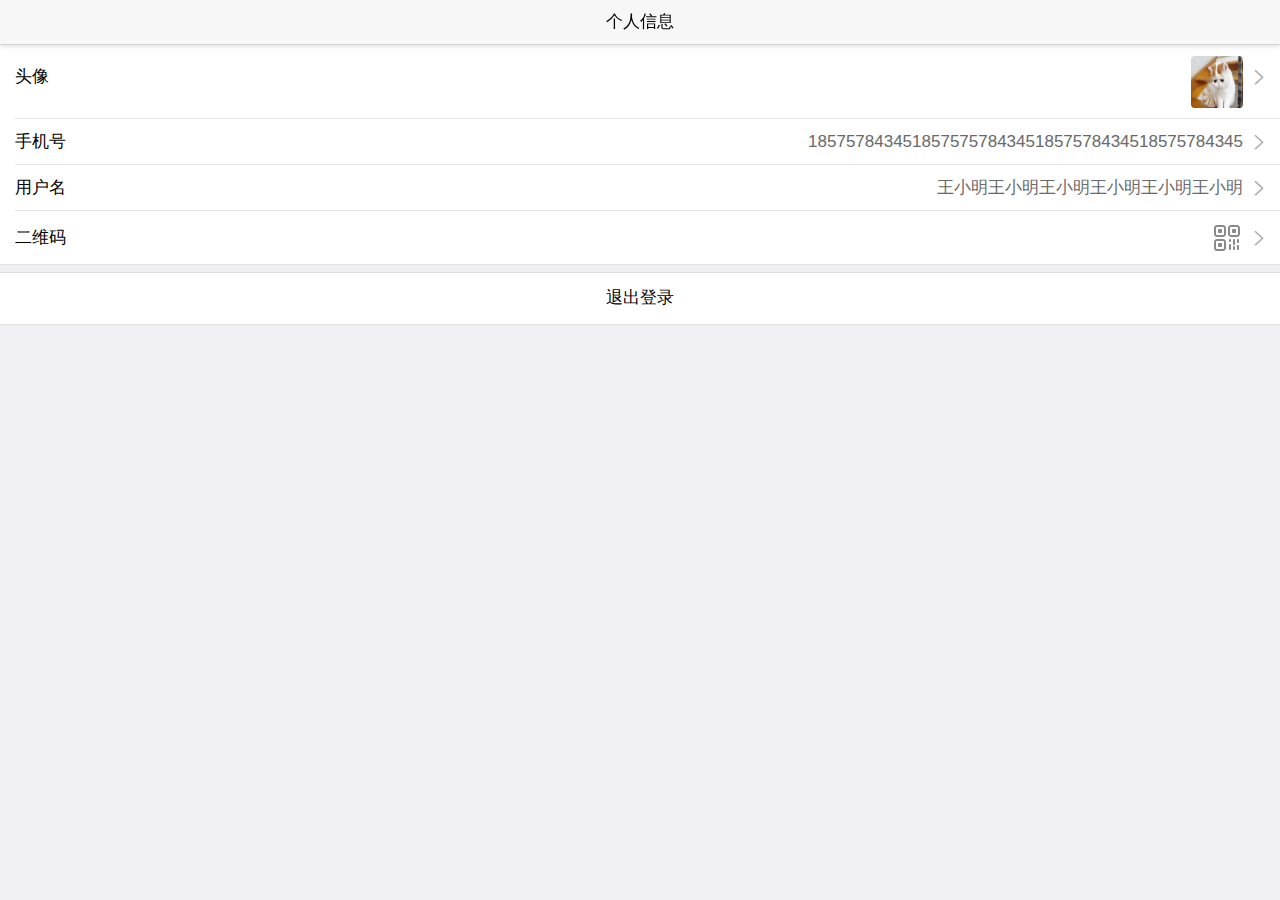
<file: 前端/client-WebChat/pages/me.html>
<!doctype html>
<html>

	<head>
		<meta charset="utf-8">
		<title></title>
		<meta name="viewport" content="width=device-width,initial-scale=1,minimum-scale=1,maximum-scale=1,user-scalable=no" />
		<link href="../css/mui.min.css" rel="stylesheet" />
		<link href="../css/common.css" rel="stylesheet" />
		
		<style type="text/css">
			/* 右箭头的样式 */
			.mui-icon-arrowright {
				color: darkgray;
				margin-right: -6px;
				margin-left: 4px;
			}
			/* 中间内容字体 */
			.mid-content {
				display: inline-block;
				max-width: 64%;
				white-space:nowrap;
				overflow:hidden;
				text-overflow:ellipsis;
				color: dimgray;
			}
			/* 头像样式微调 */
			.mui-media-object {
				width: 52px;
				max-width: 52px !important;
				height: 52px !important;
				border-radius: 4px;
			}
			#qrcode {
				height: 32px;
			}
		</style>
		
	</head>
	
		<header class="mui-bar mui-bar-nav">
			<h1 class="mui-title">个人信息</h1>
		</header>
		
		<div class="mui-content">
			<ul class="mui-table-view">
				<li class="mui-table-view-cell mui-media">
					<a id="faceImageLink" href="javascript:;">
						<span class="mui-pull-left" style="line-height: 42px;">头像</span>
						<span class="mui-icon mui-icon-arrowright mui-pull-right" style="line-height: 42px;"></span>
						<img id="faceImage" class="mui-media-object mui-pull-right" src="../imgs/face-cat.jpg">
					</a>
				</li>
				<li class="mui-table-view-cell mui-media">
					<a href="javascript:;" style="line-height: 24px;">
						<span class="mui-pull-left">手机号</span>
						<span class="mui-icon mui-icon-arrowright mui-pull-right"></span>
						<span id="phone" class="mui-pull-right mid-content">1857578434518575757843451857578434518575784345</span>
					</a>
				</li>
				<li class="mui-table-view-cell mui-media">
					<a id="usernameLink" href="javascript:;" style="line-height: 24px;">
						<span class="mui-pull-left">用户名</span>
						<span class="mui-icon mui-icon-arrowright mui-pull-right"></span>
						<span id="username" class="mid-content mui-pull-right">王小明王小明王小明王小明王小明王小明</span>
					</a>
				</li>
				<li class="mui-table-view-cell mui-media">
					<a id="qrcodeLink" href="javascript:;">
						<span class="mui-pull-left" style="line-height: 32px;">二维码</span>
						<span class="mui-icon mui-icon-arrowright mui-pull-right" style="line-height: 32px;"></span>
						<img id="qrcode" class="mui-pull-right" src="../imgs/qrcode.png">
					</a>
				</li>
			</ul>
			<ul class="mui-table-view" style="margin-top: 8px;">
				<li class="mui-table-view-cell mui-media" style="height: 52px; text-align: center;">
					<a href="javascript:;" id="logout" style="text-align: center; line-height: 28px;">退出登录</a>
				</li>
			</ul>
		</div>

	<body>
		<script src="../js/mui.min.js"></script>
		<script src="../js/app.js"></script>
		<script type="text/javascript">
			mui.init();
			
			mui.plusReady(function() {
			    var curWebview = plus.webview.currentWebview();
				var user = app.getUserGlobalInfo();
				curWebview.addEventListener("show", function() {
					refreshUserInfo();
				});
				
				// 点击头像的<li>
				document.getElementById("faceImageLink").addEventListener("tap", function() {
					// 传参失败
					// mui.openWindow("photo.html", "photo", {
					// 	photoUrl: "../imgs/face-cat.jpg"
					// });
					mui.openWindow({ url: "face_img.html", id: "face_img"});
				});
				
				/* 修改用户名 */
				document.getElementById("usernameLink").addEventListener("tap", function() {
					app.showPrompt("用户名", user.username, function(val) {
						if (val === user.username) {
							return;
						}
						
						app.ajax("user/username", {
							username: val
						}, function(res) {
							// 刷新页面。有问题，老师尚未jie解决！！！
							user.username = val;
							app.setUserGlobalInfo(user);
							
							refreshUserInfo();
							// mui.fire(curWebview, "refresh");
						}, "post");
					});
				});
				
				// 二维码的点击事件
				document.getElementById("qrcodeLink").addEventListener("tap", function() {
					mui.openWindow("my_qrcode.html", "my_qrcode");
				});
				
				// 退出登录的点击事件
				document.getElementById("logout").addEventListener("tap", function() {
					logout();
				});
			});
			
			function logout() {
				app.ajax("user/logout", null, function(res) {
					openLoginPage();
				}, "post");
			}
			
			function openLoginPage() {
				mui.openWindow({ url: "login.html", id: "login" });
			}
			
			// 刷新用户信息
			function refreshUserInfo() {
				
				console.log("个人信息页面");
				var user = app.getUserGlobalInfo();
				document.getElementById("phone").innerHTML = user.phone;
				document.getElementById("username").innerHTML = user.username;
				// console.log(user.qrcode);
				if (app.isNotBlank(user.faceImage)) {
					document.getElementById("faceImage").src = user.faceImage; // 阿里oss
				}
				if (app.isNotBlank(user.qrcode)) {
					document.getElementById("qrcode").src = user.qrcode;
					console.log(document.getElementById("qrcode").src);
				}
			}
		</script>
	</body>

</html>
</file>
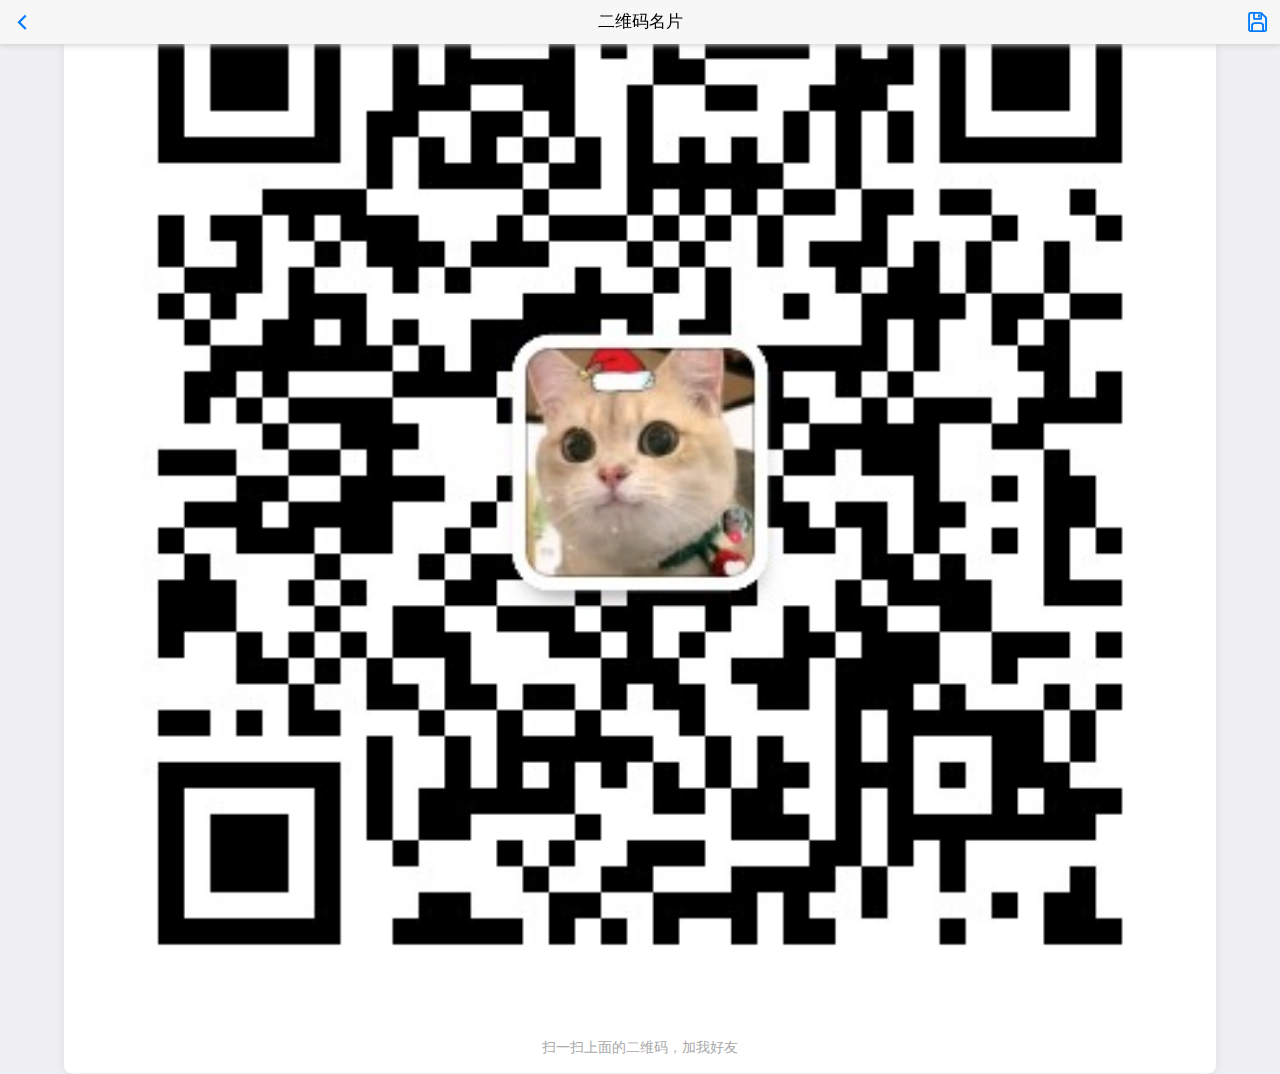
<file: 前端/client-WebChat/pages/my_qrcode.html>
<!doctype html>
<html>
	<head>
		<meta charset="utf-8">
		<title></title>
		<meta name="viewport" content="width=device-width,initial-scale=1,minimum-scale=1,maximum-scale=1,user-scalable=no" />
		<link href="../css/mui.min.css" rel="stylesheet" />
		<link href="../font_icon/iconfont.css" rel="stylesheet" >
		<style type="text/css">
			
			.box {
				width: 90%;
				background-color: white;
				position: absolute;
				top: 50%;
				left: 50%;
				transform: translateX(-50%) translateY(-50%);
				border-radius: 8px;
				padding: 16px;
				box-shadow: 0 0 10px #ddd;
			}
			#photo {
				width: 52px;
				height: 52px;
				border-radius: 4px;
				margin-right: 16px;
			}
			#username {
				line-height: 52px;
				font-size: 20px;
			}
			#qrcode {
				width: 100%;
			}
			.tip {
				color: darkgray;
				font-size: 14px;
			}
		</style>
	</head>
	<body>
		
		<header class="mui-bar mui-bar-nav">
			<a class="mui-action-back mui-icon mui-icon-left-nav mui-pull-left"></a>
			<h1 class="mui-title">二维码名片</h1>
			<a id="downloadLink" class="mui-icon iconfont icon-baocun mui-pull-right"></a>
		</header>
		
		<div class="mui-content">
			<div class="box">
				<div class="head">
					<img id="photo" src="../imgs/face-cat.jpg" alt="" style="float: left;">
					<span id="username" style="display: block; float: left;">王小明</span>
					<div style="clear: both;"></div>
				</div>
				<div style="padding: 8px 0;">
					<img id="qrcode" src="../imgs/my_qrcode.png" alt="">
				</div>
				<div style="text-align: center;">
					<span class="tip">扫一扫上面的二维码，加我好友</span>
				</div>
			</div>
		</div>
		
		<script src="../js/mui.min.js"></script>
		<script src="../js/app.js"></script>
		<script type="text/javascript">
			mui.init();
			
			mui.plusReady(function () {
			    var user = app.getUserGlobalInfo();
				refreshInfo(user);
				
				document.getElementById("downloadLink").addEventListener("tap", function() {
					download(user.qrcode);
				});
			});
			
			function refreshInfo(user) {
				if (app.isNotBlank(user.faceImage)) {
					document.getElementById("photo").src = user.faceImage;
				}
				if (app.isNotBlank(user.qrcode)) {
					document.getElementById("qrcode").src = user.qrcode;
				}
				document.getElementById("username").innerHTML = user.username;
			}
			
			function download(qrcodeUrl) {
				plus.nativeUI.showWaiting("下载中...");
				var downloader = plus.downloader.createDownload(qrcodeUrl, {
					
				}, function(file, status) {
					plus.nativeUI.closeWaiting();
					if (status === 200) {
						console.log(JSON.stringify(file));
						// 保存至相册
						plus.gallery.save(file.filename, function() {
							app.showToast("二维码成功保存至相册", "success");
						});
					} else {
						app.showToast("二维码下载失败: " + status, "error");
					}
				});
				// 不要忘了start
				downloader.start();
			}
			
		</script>
	</body>

</html>
</file>
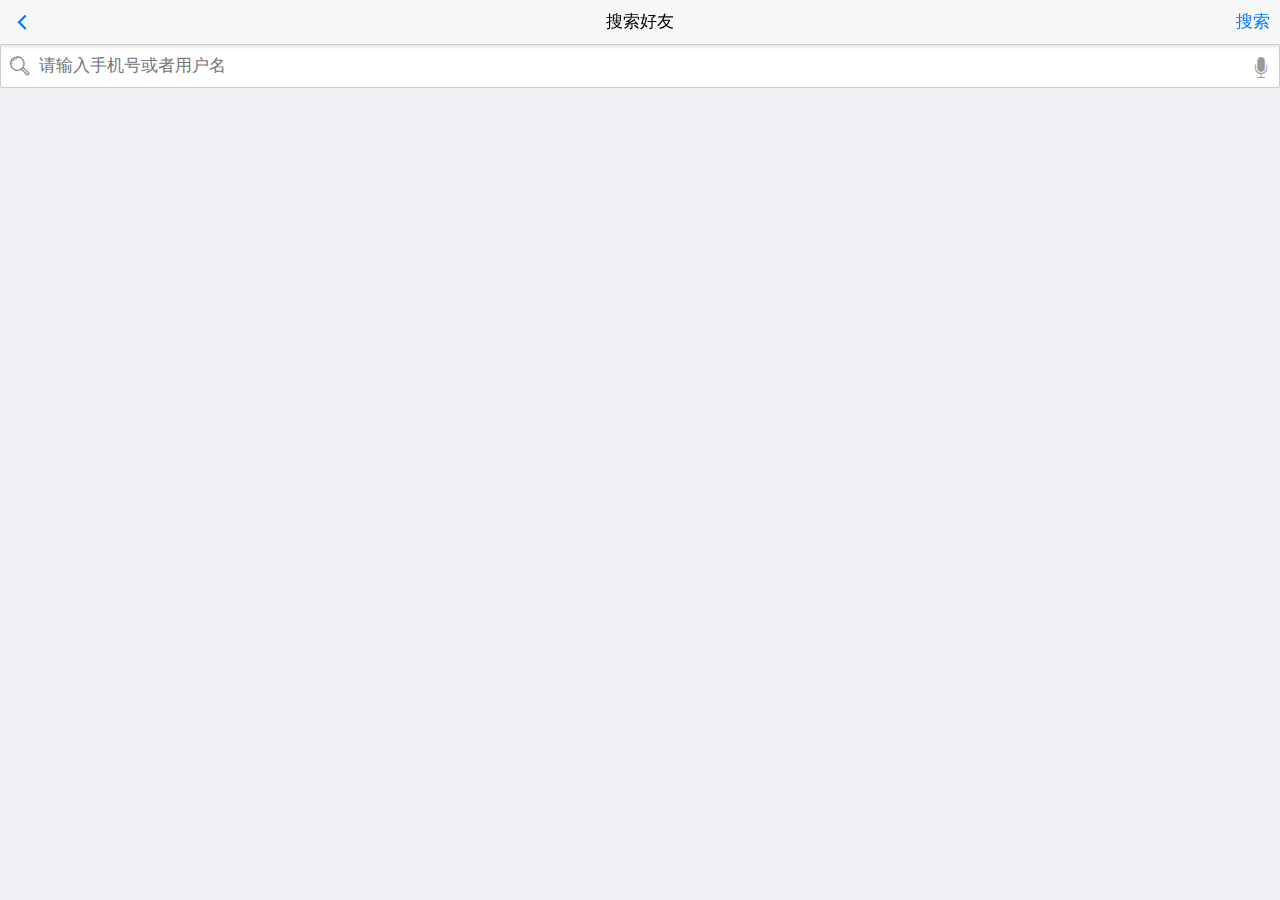
<file: 前端/client-WebChat/pages/search_friend.html>
<!doctype html>
<html>

	<head>
		<meta charset="utf-8">
		<title></title>
		<meta name="viewport" content="width=device-width,initial-scale=1,minimum-scale=1,maximum-scale=1,user-scalable=no" />
		<link href="../css/mui.min.css" rel="stylesheet" />
		<link href="../font_icon/iconfont.css" rel="stylesheet" />
		<link href="../css/common.css" rel="stylesheet" />
		
		<style type="text/css">
			#userList {
				height: 100%;
				overflow: auto;
				/* 可滚动 */
				-webkit-overflow-scrolling: touch; 
			}
			.add-btn {
				padding: 4px 8px;
				line-height: 1;
			}
			.icon-_adduser {
				font-size: 20px;
			}
		</style>
		
	</head>

	<body>
		<header class="mui-bar mui-bar-nav">
			<a class="mui-action-back mui-icon mui-icon-left-nav mui-pull-left"></a>
			<a id="search" class="mui-icon-right-nav mui-pull-right">搜索</a>
			<h1 class="mui-title">搜索好友</h1>
		</header>
		
		<div class="mui-content">
			<div class="mui-input-row mui-search">
				<span class="iconfont icon-sousuo1 search-icon"></span>
				<input autofocus id="words" type="text" class="mui-input-clear mui-input-speech" 
					placeholder="请输入手机号或者用户名">
			</div>
		</div>
		
		
		<ul id="userList"  class="mui-table-view">
			<!-- <li class="mui-table-view-cell mui-media">
				<a href="javascript:;">
					<img class="mui-media-object mui-pull-left" src="../imgs/face-cat.jpg">
					<div class="mui-media-body">
						标题
						<p class="mui-ellipsis">能和心爱的人一起睡觉，是件幸福的事情；可是，打呼噜怎么办？</p>
					</div>
					
				</a>
			</li> -->
		</ul>
		
		<script src="../js/mui.min.js"></script>
		<script src="../js/app.js"></script>
		<script type="text/javascript">
			mui.init();
			mui.plusReady(function () {
				// 强制弹出软键盘
				app.popUpKeybord();
				
				var words = document.getElementById("words");
				document.getElementById("search").addEventListener("tap", function() {
					if (!app.isNotBlank(words.value)) {
						words.focus();
						return;
					}
					userList.innerHTML = '';
					document.activeElement.blur();//收起虚拟键盘
					app.ajax("user/search", {
						words: words.value
					}, function(res) {
						var users = res.data;
						if (users.length == 0) {
							app.showToast("搜索不到用户", "error");
						} else if (users.length == 1) {
							mui.openWindow({
							   url: "add_friend.html",
							   id: "add_friend",
							   extras: {
								   receiverId: users[0].id
							   }
							});
						} else {
							refreshUserList(users);
						}
					}, "get");
				});
				
				// li的事件绑定
				mui('#userList').on('tap', 'li', function() {
				   var userId = this.getAttribute("id");
				   console.log(userId);
				   app.ajax("friend/isFriend", {
					   userId: userId
				   }, function(res) {
					   if (res.data === true) {
						   app.showToast("已经是好友，跳转到聊天列表");
					   } else {
						   app.showToast("不是好友，跳转到好友申请页面");
						   mui.openWindow({
							   url: "add_friend.html",
							   id: "add_friend",
							   extras: {
								   receiverId: userId
							   }
						   });
					   }
				   }, "get");
				});
			});
			
			function refreshUserList(users) {
				var userList = document.getElementById("userList");
				var html = "";
				for(var i=0; i<users.length; i++) {
					if (!app.isNotBlank(users[i].description)) {
						users[i].description = '暂无个性签名';
					}
					html += 
					("<li id='" + users[i].id + "' class='mui-table-view-cell mui-media'>" + 
						"<a href='javascript:;'>" +
							"<img class='mui-media-object mui-pull-left'' src='" + users[i].faceImage +"'>" +
							"<div class='mui-media-body'>" +
								users[i].username +
								"<p class='mui-ellipsis'>" + users[i].description + "</p></div></a></li>");
				}
				userList.innerHTML = html;
			}
			
		</script>
	</body>

</html>
</file>
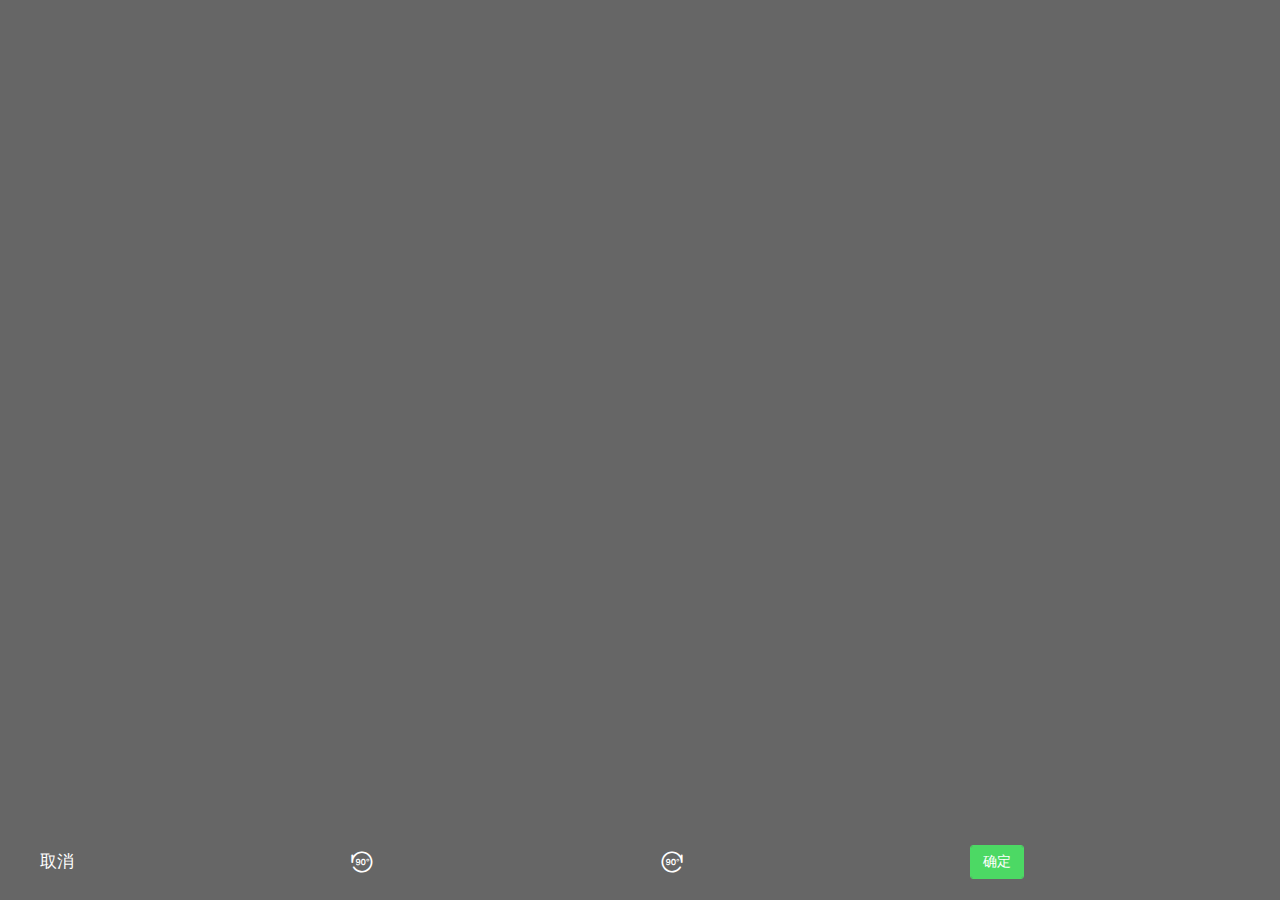
<file: 前端/client-WebChat/plugin/PhotoClip/photo_clip.html>
<!doctype html>
<html>

	<head>
		<meta charset="utf-8">
		<title></title>
		<meta name="viewport" content="width=device-width,initial-scale=1,minimum-scale=1,maximum-scale=1,user-scalable=no" />
		<link href="../../css/mui.min.css" rel="stylesheet" />
		<link href="../../font_icon/iconfont.css" rel="stylesheet" >
	</head>
	
	<style type="text/css">
		html, body {
			background-color: #666;
			height: 100%;
		}
		.iconfont {
			font-size: 24px;
		}
		.btnsGroup {
			width: 100%;
			list-style: none;
			position: absolute;
			bottom: 0;
			display: flex;
			flex-direction: row;
		}
		.btnsGroup > li {
			width: 25%;
			color: white;
			line-height: 34px;
		}
		#view {
			/* 一定要指定宽高 */
			width: 100%;
			height: 100%;
			/* background-color: #2AC845; */
			position: absolute;
			top: 50%;
			transform: translateY(-50%);
		}
	</style>
	
	<body>
		<div class="mui-content">
			<div id="view">
			</div>
		</div>
		
		<!-- 底部选项卡 -->
		<ul class="btnsGroup">
			<li><span id="cancel">取消</span></li>
			<li><span id="nishizhen" class="iconfont icon-nishizhenxuanzhuan"></span></li>
			<li><span id="shunshizhen" class="iconfont icon-shunshizhenxuanzhuan"></span></li>
			<li><button id="ok" type="button" class="mui-btn mui-btn-green">确定</button></li>
		</ul>
		
		<script src="../../js/mui.min.js"></script>
		
		<script src="js/iscroll-zoom-min.js"></script>
		<script src="js/hammer.min.js"></script>
		<script src="js/lrz.all.bundle.js"></script>
		<script src="js/PhotoClip.js"></script>
		
		<script src="../../js/app.js"></script>
		
		<script type="text/javascript">
			mui.init();
			//app.initMyMui();
			
			mui.plusReady(function () {
				var curWebView = plus.webview.currentWebview();
				var photoUrl = curWebView.photoUrl; // 由上一个页面传入需要裁剪的原图的url
				console.log(photoUrl);
				var width = document.body.clientWidth * 0.8;
				var loadingDialog;  // loading对话框对象
			    var photoClip = new PhotoClip('#view', {
						size: [width, width],
			    		ok: '#ok',
						img: photoUrl,
						maxZoom: 2,
			    		loadStart: function() {
			    			loadingDialog = plus.nativeUI.showWaiting("加载图片中...");
			    		},
			    		loadComplete: function() {
			    			loadingDialog.close();
			    		},
			    		done: function(dataURL) {
							// 裁剪之后的图片的base64编码
			    			console.log("裁剪成功"); 
							app.ajax("user/faceImg", {
								base64: dataURL
							}, function(res) {
								var user = app.getUserGlobalInfo();
								user.faceImage = res.data.faceImage;
								user.faceImageBig = res.data.faceImageBig;
								user.qrcode = res.data.qrcode;
								// 更新个人缓存
								app.setUserGlobalInfo(user);
								
								var meView = plus.webview.getWebviewById("me");
								meView.evalJS("refreshUserInfo()");
								mui.openWindow("index.html", "index");
								
								// 刷新页面，有问题
								// var faceImgView = plus.webview.getWebviewById("face_img");
								// var meView = plus.webview.getWebviewById("me");
								// mui.fire(faceImgView, "refresh");
								// mui.fire(meView, "refresh");
								//mui.back();
								// curWebView.close();
							}, "post");
			    		},
			    		fail: function(msg) {
			    			app.showToast("裁剪出错：" + msg, "error");
			    		}
			    	});
				
				
				document.getElementById("nishizhen").addEventListener("tap", function() {
					/**
					 * 图片旋转到指定角度
					 * @param  {Number} angle      可选。旋转的角度
					 * @param  {Number} duration   可选。旋转动画的时长，如果为 0 或 false，则表示没有过渡动画
					 * @return {PhotoClip|Number}  返回 PhotoClip 的实例对象。如果参数为空，则返回当前的旋转角度
					 */
					photoClip.rotate(photoClip.rotate()-90, 200);
				});
				
				document.getElementById("shunshizhen").addEventListener("tap", function() {
					photoClip.rotate(photoClip.rotate()+90, 200);
				});
				
				document.getElementById("cancel").addEventListener("tap", function() {
					// curWebView.close();
					mui.back();
				});
				
			});
		</script>
	</body>

</html>
</file>
<file: 前端/client-WebChat/font_icon/iconfont.css>
@font-face {font-family: "iconfont";
  src: url('iconfont.eot?t=1612193665765'); /* IE9 */
  src: url('iconfont.eot?t=1612193665765#iefix') format('embedded-opentype'), /* IE6-IE8 */
  url('[data-uri]') format('woff2'),
  url('iconfont.woff?t=1612193665765') format('woff'),
  url('iconfont.ttf?t=1612193665765') format('truetype'), /* chrome, firefox, opera, Safari, Android, iOS 4.2+ */
  url('iconfont.svg?t=1612193665765#iconfont') format('svg'); /* iOS 4.1- */
}

.iconfont {
  font-family: "iconfont" !important;
  font-size: 16px;
  font-style: normal;
  -webkit-font-smoothing: antialiased;
  -moz-osx-font-smoothing: grayscale;
}

.icon-_adduser:before {
  content: "\e625";
}

.icon-sousuo1:before {
  content: "\e692";
}

.icon-baocun:before {
  content: "\e602";
}

.icon-nishizhenxuanzhuan:before {
  content: "\e65a";
}

.icon-shunshizhenxuanzhuan:before {
  content: "\e65c";
}

.icon-gengduo:before {
  content: "\e631";
}

.icon-IMliaotian-duihua:before {
  content: "\e6fe";
}

.icon-liaotian2:before {
  content: "\e63f";
}

.icon-dibutubiao_shouye:before {
  content: "\e601";
}

.icon-wode:before {
  content: "\e64a";
}

.icon-tongxunlu:before {
  content: "\e63a";
}

.icon-faxian:before {
  content: "\e746";
}
</file>
<file: 前端/client-WebChat/css/common.css>
.mui-content>.mui-table-view:first-child {
	margin-top: 1.2px;
}
header.mui-bar-nav {
	line-height: 44px;
}
/* 调整搜索输入框 */
.mui-search input {
	margin-bottom: 0;
	height: 44px;
	padding: 0 38px;
}
.mui-search .search-icon {
	height: 44px;
	width: 38px;
	position: absolute;
	left: 0;
	font-size: 19px;
	text-align: center;
	line-height: 44px;
	color: gray;
}
.mui-search .mui-icon-speech, .mui-search .mui-icon-clear {
	height: 44px !important;
	top: 0 !important;
	padding-top: 11px;
}
/* 图片的圆角 */
.mui-table-view-cell img.mui-media-object {
	border-radius: 4px;
}
/* 按钮 */
.mui-btn-block {
	padding: 8px 0;
}
.mui-content-padded {
	margin: 12px;
}
</file>
<file: 前端/client-WebChat/css/chatting.css>
html, body {
	height: 100%;
	margin: 0px;
	padding: 0px;
	overflow: hidden;
	-webkit-touch-callout: none;
	-webkit-user-select: none;
}
.friend-msg {
	padding: 8px 60px 0 12px;
	display: flex;
	justify-content: flex-start;
}
.me-msg {
	padding: 8px 12px 0 60px;
	display: flex;
	justify-content: flex-end;
}
.friend-msg img, .me-msg img {
	height: 42px;
	max-width: 42px;
	border-radius: 4px;
}
.friend-msg p, .me-msg p {
	color: black;
	font-size: 16px;
	border-radius: 6px;
	padding: 7px 12px;
	line-height: 24px;
	margin-top: 4px;
	/* word-wrap: break-word; */
	/* word-break: break-all 有问题 */
	word-break: break-word; 
}
.friend-msg p {
	background-color: white;
	margin-left: 20px;
}
.me-msg p {
	background-color: #a0e759;
	margin-right: 20px;
}
.content-box {
	position: relative;
	max-width: 100%;
}
.friend-msg p:before, .me-msg p::before {
	width: 0;
	content: "";
	position: absolute;
	border-style: solid;
	top: 16px;
}
.friend-msg p:before {
	left: 8px;
	border-color: transparent white;
	border-width: 0 12px 12px 0;
}
.me-msg p::before {
	right: 8px;
	border-color: transparent #a0e759;
	border-width: 0 0 12px 12px;
}

.footer {
	/* 不会随着滚动条滚动 */
	position: fixed; 
	height: auto;
	width: 100%;
	border-top: solid 1px #bbb;
	left: 0;
	bottom: 0;
	background-color: #fafafa;
	padding: 6px 24px;
	display: flex; 
	justify-content: space-between;
}
.footer button {
	max-height: 37px;
	font-size: 18px;
	margin-left: 12px;
}
.editable {
	/* 弹性布局下，宽度百分百意味意味占满剩下的空间 */
	width: 100%;
	/* 初始高度由line-height和padding撑开 */
	height: auto;
	max-height: 68px;
	overflow-y: scroll;
	padding: 4px 8px;
	line-height: 24px;
	border-radius: 3px;
	border: solid 1px #d3d3d3;
	background-color: white;
	font-size: 16px;
}
</file>
<file: 前端/client-WebChat/css/mui.indexedlist.css>
.mui-indexed-list {
	position: relative;
	border-top: solid 1px #e3e3e3;
	border-bottom: solid 1px #e3e3e3;
	overflow: hidden;
	background-color: #fafafa;
	height: 300px;
	cursor: default;
}
.mui-indexed-list-inner {
	margin: 0px;
	padding: 0px;
	overflow-y: auto;
	border: none;
}
.mui-indexed-list-inner::-webkit-scrollbar {
	width: 0px;
	height: 0px;
	visibility: hidden;
}
.mui-indexed-list-empty-alert,
.mui-indexed-list-inner.empty ul {
	display: none;
}
.mui-indexed-list-inner.empty .mui-indexed-list-empty-alert {
	display: block;
}
.mui-indexed-list-empty-alert {
	padding: 30px 15px;
	text-align: center;
	color: #ccc;
	padding-right: 45px;
}
.mui-ios .mui-indexed-list-inner {
	width: calc(100% + 10px);
}
.mui-indexed-list-group,
.mui-indexed-list-item {
	padding-right: 45px;
}
.mui-ios .mui-indexed-list-group,
.mui-ios .mui-indexed-list-item,
.mui-ios .mui-indexed-list-empty-alert {
	padding-right: 55px;
}
.mui-indexed-list-group {
	background-color: #f7f7f7;
}
.mui-indexed-list-group {
	padding-top: 3px;
	padding-bottom: 3px;
}
.mui-indexed-list-search {
	border-bottom: solid 1px #e3e3e3;
	z-index: 15;
}
.mui-indexed-list-search.mui-search:before {
	margin-top: -10px;
}
.mui-indexed-list-search input {
	border-radius: 0px;
	margin: 0px;
	background-color: #fafafa;
}
.mui-indexed-list-bar {
	width: 23px;
	background-color: lightgrey;
	position: absolute;
	height: 100%;
	z-index: 10;
	right: 0px;
	-webkit-transition: .2s;
}
.mui-indexed-list-bar a {
	display: block;
	text-align: center;
	font-size: 11px;
	padding: 0px;
	margin: 0px;
	line-height: 15px;
	color: #aaa;
}
.mui-indexed-list-bar.active {
	background-color: rgb(200,200,200);
}
.mui-indexed-list-bar.active a {
	color: #333;
}
.mui-indexed-list-bar.active a.active {
	color: #007aff;
}
.mui-indexed-list-alert {
	position: absolute;
	z-index: 20;
	background-color: rgba(0, 0, 0, 0.5);
	width: 80px;
	height: 80px;
	left: 50%;
	top: 50%;
	margin-left: -40px;
	margin-top: -40px;
	border-radius: 40px;
	text-align: center;
	line-height: 80px;
	font-size: 35px;
	color: #fff;
	display: none;
	-webkit-transition: .2s;
}
.mui-indexed-list-alert.active {
	display: block;
}
</file>
